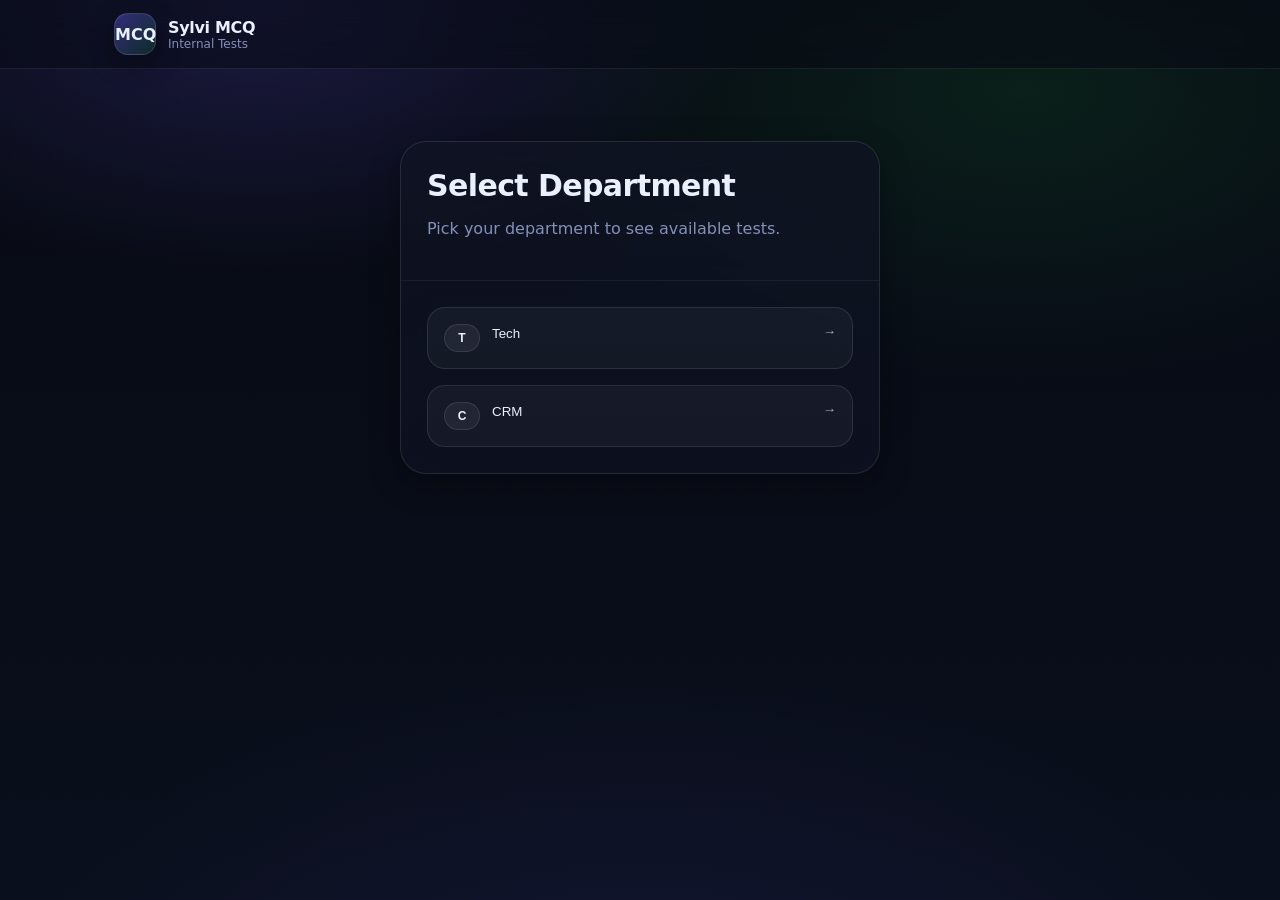
<file: index.html>
<!doctype html>
<html lang="en">

<head>
  <meta charset="utf-8" />
  <meta name="viewport" content="width=device-width,initial-scale=1" />
  <title>MCQ Tests</title>
  <link rel="stylesheet" href="./assets/app.css" />
</head>

<body>
  <header class="topbar">
    <div class="container topbar__inner">
      <div class="brand">
        <div class="brand__logo">MCQ</div>
        <div class="brand__text">
          <div class="brand__title">Sylvi MCQ</div>
          <div class="brand__sub">Internal Tests</div>
        </div>
      </div>
    </div>
  </header>

  <main class="container section">
    <!-- Screen 1: Department picker -->
    <div id="screenDept" class="card max480">
      <div class="card__header">
        <h1 class="h2">Select Department</h1>
        <p class="muted">Pick your department to see available tests.</p>
      </div>
      <div id="deptList" class="stack"></div>
    </div>

    <!-- Screen 2: Tests grid (hidden until dept is picked) -->
    <div id="screenTests" class="card hidden">
      <div class="card__header">
        <h1 class="h2">Available Tests</h1>
        <p class="muted" id="testsSubtitle">-</p>
      </div>

      <div id="testsGrid" class="grid"></div>

      <div class="card__footer row spaceBetween">
        <button class="btn btn--secondary" id="btnChangeDept">Change Department</button>
        <p class="tiny muted">Submissions sent to Google Sheets via Apps Script.</p>
      </div>
    </div>
  </main>

  <script>
    (async function () {
      const deptsRes = await fetch("./data/departments.json", { cache: "no-store" });
      const departments = await deptsRes.json();

      const screenDept = document.getElementById("screenDept");
      const screenTests = document.getElementById("screenTests");
      const deptList = document.getElementById("deptList");
      const grid = document.getElementById("testsGrid");
      const testsSubtitle = document.getElementById("testsSubtitle");
      const btnChangeDept = document.getElementById("btnChangeDept");

      let activeDept = null;

      // Render department options as big clickable cards
      departments.forEach(d => {
        const btn = document.createElement("button");
        btn.className = "option";
        btn.innerHTML = `
          <div class="optLeft">
            <div class="optKey">${escapeHtml(d.label.charAt(0))}</div>
            <div class="optText">${escapeHtml(d.label)}</div>
          </div>
          <div class="optRight">→</div>
        `;
        btn.addEventListener("click", () => selectDept(d.id));
        deptList.appendChild(btn);
      });

      async function selectDept(deptId) {
        activeDept = deptId;
        localStorage.setItem("mcq:dept", deptId);
        history.replaceState(null, "", `?dept=${deptId}`);

        const dept = departments.find(d => d.id === deptId);
        testsSubtitle.textContent = `${dept.label} Department`;

        screenDept.classList.add("hidden");
        screenTests.classList.remove("hidden");

        grid.innerHTML = '<div class="muted" style="padding:26px;text-align:center;">Loading...</div>';
        let tests = [];
        try {
          const res = await fetch(`./data/${deptId}/tests.json`, { cache: "no-store" });
          tests = await res.json();
        } catch {}

        grid.innerHTML = "";
        if (tests.length === 0) {
          grid.innerHTML = '<div class="muted" style="padding:26px;text-align:center;">No tests available for this department yet.</div>';
          return;
        }
        tests.forEach(t => {
          const el = document.createElement("a");
          el.className = "testCard";
          el.href = `./pages/test.html?testId=${encodeURIComponent(t.testId)}&dept=${encodeURIComponent(deptId)}`;
          el.innerHTML = `
            <div class="testCard__title">${escapeHtml(t.title)}</div>
            <div class="testCard__meta">
              <span class="chip">Questions: ${t.questionCount}</span>
              <span class="chip">Time: ${Math.round(t.durationSeconds / 60)} min</span>
            </div>
            <div class="testCard__cta">Start →</div>
          `;
          grid.appendChild(el);
        });
      }

      btnChangeDept.addEventListener("click", () => {
        screenTests.classList.add("hidden");
        screenDept.classList.remove("hidden");
        history.replaceState(null, "", location.pathname);
      });

      // Auto-select if dept is in URL
      const qs = new URLSearchParams(location.search);
      const urlDept = qs.get("dept");
      if (urlDept && departments.find(d => d.id === urlDept)) {
        await selectDept(urlDept);
      }

      function escapeHtml(s) {
        return String(s).replace(/[&<>"']/g, m => ({
          "&": "&amp;", "<": "&lt;", ">": "&gt;", '"': "&quot;", "'": "&#039;"
        }[m]));
      }
    })();
  </script>
</body>

</html>
</file>
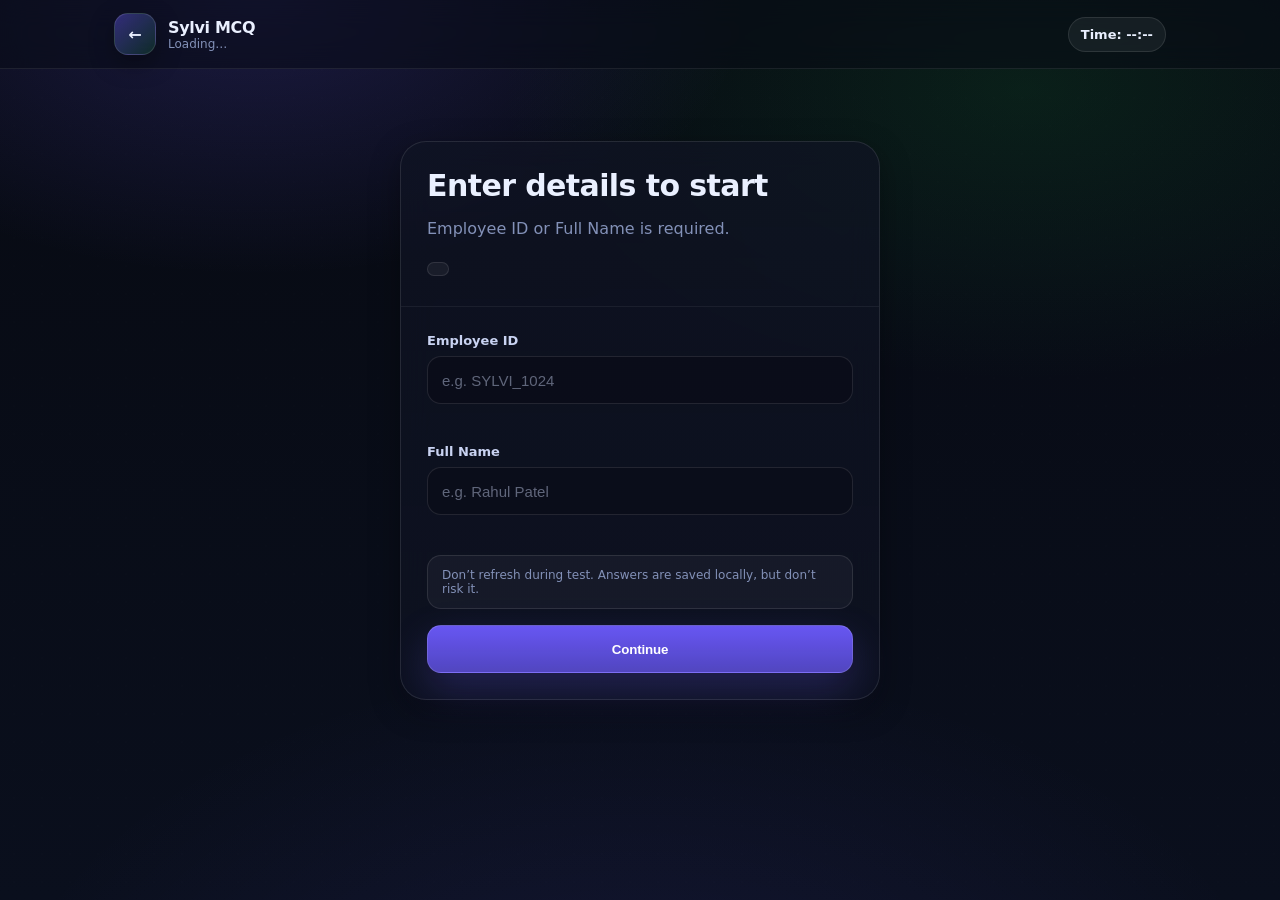
<file: pages/test.html>
<!doctype html>
<html lang="en">

<head>
  <meta charset="utf-8" />
  <meta name="viewport" content="width=device-width,initial-scale=1" />
  <title>MCQ Test</title>
  <link rel="stylesheet" href="../assets/app.css" />
</head>

<body>
  <header class="topbar">
    <div class="container topbar__inner">
      <div class="brand">
        <a class="brand__logo link" href="../index.html" title="Back">←</a>
        <div class="brand__text">
          <div class="brand__title" id="hdrTitle">Sylvi MCQ</div>
          <div class="brand__sub" id="hdrSub">Loading…</div>
        </div>
      </div>

      <div class="hudRight">
        <div id="timerPill" class="pill">Time: --:--</div>
      </div>
    </div>
  </header>

  <main class="container section">
    <!-- STEP 1: IDENTITY -->
    <section id="screenGate" class="screen">
      <div class="card max480">
        <div class="card__header">
          <h1 class="h2">Enter details to start</h1>
          <p class="muted">Employee ID or Full Name is required.</p>
          <span class="chip" id="deptBadge" style="margin-top:8px;"></span>
        </div>

        <div class="stack">
          <div class="field">
            <label class="label" for="employeeId">Employee ID</label>
            <input class="input" id="employeeId" placeholder="e.g. SYLVI_1024" />
            <div class="help" id="empHelp"></div>
          </div>

          <div class="field">
            <label class="label" for="fullName">Full Name</label>
            <input class="input" id="fullName" placeholder="e.g. Rahul Patel" />
            <div class="help" id="nameHelp"></div>
          </div>

          <div class="notice tiny muted">
            Don’t refresh during test. Answers are saved locally, but don’t risk it.
          </div>

          <button class="btn btn--primary w100" id="btnContinue">Continue</button>
        </div>
      </div>
    </section>

    <!-- STEP 2: INSTRUCTIONS -->
    <section id="screenIntro" class="screen hidden">
      <div class="card max640">
        <div class="card__header">
          <h2 class="h2" id="introTitle">Test</h2>
          <div class="row gap8">
            <span class="chip" id="introQCount">Questions: -</span>
            <span class="chip" id="introTime">Time: -</span>
            <span class="chip">4 options each</span>
          </div>
        </div>

        <div class="stack">
          <ul class="list">
            <li>Timer starts only when you click <b>Start Test</b>.</li>
            <li>You won’t see correct answers during the test.</li>
            <li>You can review unanswered/marked questions before final submit.</li>
          </ul>

          <div class="row spaceBetween">
            <a class="btn btn--secondary" href="../index.html">Back</a>
            <button class="btn btn--primary" id="btnStart">Start Test</button>
          </div>
        </div>
      </div>
    </section>

    <!-- STEP 3: TEST -->
    <section id="screenTest" class="screen hidden">
      <div class="layout">
        <!-- Left navigator (desktop) -->
        <aside class="sidebar" id="sidebar">
          <div class="card">
            <div class="card__header">
              <div class="h3">Questions</div>
              <div class="muted tiny" id="navStats">Answered 0 / 0</div>
            </div>
            <div id="navChips" class="chipsGrid"></div>
            <div class="card__footer">
              <button class="btn btn--ghost w100" id="btnReview">Review & Submit</button>
            </div>
          </div>
        </aside>

        <!-- Main question -->
        <section class="main">
          <div class="card">
            <div class="card__header row spaceBetween">
              <div>
                <div class="muted tiny" id="qMeta">Q - / -</div>
                <div class="h3" id="qText">Loading…</div>
              </div>
              <div class="row gap8">
                <span class="chip" id="markedChip" style="display:none;">Marked</span>
              </div>
            </div>

            <div class="stack" id="optionsWrap"></div>

            <div class="card__footer row spaceBetween">
              <div class="row gap8">
                <button class="btn btn--secondary" id="btnPrev">Back</button>
                <button class="btn btn--ghost" id="btnMark">Mark for review</button>
                <button class="btn btn--ghost" id="btnClear">Clear choice</button>
              </div>

              <div class="row gap8">
                <div class="progressWrap">
                  <div class="progressBar">
                    <div class="progressFill" id="progressFill"></div>
                  </div>
                  <div class="tiny muted" id="progressTxt">Answered 0/0</div>
                </div>
                <button class="btn btn--primary" id="btnNext">Save & Next</button>
              </div>
            </div>
          </div>

          <!-- Mobile chips row -->
          <div class="mobileChips card" id="mobileChipsCard">
            <div class="card__header">
              <div class="h3">Jump to</div>
            </div>
            <div class="chipsRow" id="navChipsMobile"></div>
          </div>
        </section>
      </div>
    </section>

    <!-- STEP 4: REVIEW -->
    <section id="screenReview" class="screen hidden">
      <div class="card max720">
        <div class="card__header">
          <h2 class="h2">Review & Submit</h2>
          <p class="muted">This is not correctness review. It’s completion review.</p>
        </div>

        <div class="stack">
          <div class="row gap8 wrap">
            <span class="chip" id="revIdentity">Identity: -</span>
            <span class="chip" id="revAnswered">Answered: -</span>
            <span class="chip" id="revMarked">Marked: -</span>
            <span class="chip" id="revLeft">Time left: -</span>
          </div>

          <div>
            <div class="h3">Questions</div>
            <div id="revChips" class="chipsGrid"></div>
          </div>

          <div class="row spaceBetween">
            <button class="btn btn--secondary" id="btnBackToTest">Go back</button>
            <button class="btn btn--primary" id="btnFinalSubmit">Submit Final</button>
          </div>
        </div>
      </div>
    </section>

    <!-- STEP 5: SUCCESS -->
    <section id="screenSuccess" class="screen hidden">
      <div class="card max640">
        <div class="card__header">
          <h2 class="h2">Submission received</h2>
          <p class="muted">Your response has been recorded.</p>
        </div>
        <div class="stack">
          <div class="chip">Submission ID: <span id="subId">-</span></div>
          <a class="btn btn--primary" href="../index.html">Back to Tests</a>
        </div>
      </div>
    </section>

    <!-- Modal -->
    <div id="modal" class="modal hidden" role="dialog" aria-modal="true">
      <div class="modal__backdrop"></div>
      <div class="modal__panel">
        <div class="h3" id="modalTitle">Confirm</div>
        <p class="muted" id="modalBody">-</p>
        <div class="row right gap8">
          <button class="btn btn--secondary" id="modalCancel">Cancel</button>
          <button class="btn btn--primary" id="modalOk">OK</button>
        </div>
      </div>
    </div>
  </main>

  <script src="../assets/app.js"></script>
</body>

</html>
</file>
<file: assets/app.css>
:root {
  /* Brand + Accent */
  --primary-500: #168037;
  /* Sylvi green */
  --primary-400: #2AA34F;
  --primary-100: #D9F2E1;

  /* Screenshot vibe accent (subtle) */
  --accent-500: #6D5BFF;
  /* blue/purple */
  --accent-400: #7C6CFF;

  /* Dark system */
  --bg-950: #070A12;
  --bg-900: #0A0F1D;
  --panel-900: rgba(16, 20, 36, 0.72);
  --panel-800: rgba(16, 20, 36, 0.58);

  --text-100: #EAF0FF;
  --text-200: #C9D3F2;
  --text-300: #A5B1D8;
  --muted: #8391B8;

  --border: rgba(255, 255, 255, 0.10);
  --border-strong: rgba(255, 255, 255, 0.16);

  --radius-sm: 10px;
  --radius-md: 14px;
  --radius-lg: 18px;
  --radius-xl: 26px;

  --shadow-1: 0 10px 30px rgba(0, 0, 0, 0.35);
  --shadow-2: 0 18px 60px rgba(0, 0, 0, 0.45);

  --ring: 0 0 0 3px rgba(109, 91, 255, 0.22);
}

* {
  box-sizing: border-box;
}

html,
body {
  height: 100%;
}

body {
  margin: 0;
  font-family: ui-sans-serif, system-ui, -apple-system, Segoe UI, Roboto, Arial, sans-serif;
  color: var(--text-100);
  background:
    radial-gradient(900px 500px at 20% 0%, rgba(109, 91, 255, 0.20), transparent 55%),
    radial-gradient(900px 500px at 80% 10%, rgba(22, 128, 55, 0.18), transparent 58%),
    radial-gradient(1100px 700px at 50% 120%, rgba(109, 91, 255, 0.10), transparent 60%),
    linear-gradient(180deg, var(--bg-950), var(--bg-900));
  overflow-x: hidden;
}

/* dotted grid overlay like screenshots */
body::before {
  content: "";
  position: fixed;
  inset: 0;
  background-image: radial-gradient(rgba(255, 255, 255, 0.10) 1px, transparent 1px);
  background-size: 28px 28px;
  opacity: 0.18;
  pointer-events: none;
  mix-blend-mode: overlay;
}

a {
  color: inherit;
  text-decoration: none;
}

.container {
  max-width: 1100px;
  margin: 0 auto;
  padding: 0 16px;
}

.section {
  padding: 28px 0;
}

@media(min-width:768px) {
  .container {
    padding: 0 24px;
  }

  .section {
    padding: 72px 0;
  }
}

/* Topbar */
.topbar {
  position: sticky;
  top: 0;
  z-index: 10;
  background: rgba(9, 12, 22, 0.55);
  backdrop-filter: blur(14px);
  border-bottom: 1px solid rgba(255, 255, 255, 0.08);
}

.topbar__inner {
  height: 68px;
  display: flex;
  align-items: center;
  justify-content: space-between;
  gap: 16px;
}

.brand {
  display: flex;
  align-items: center;
  gap: 12px;
}

.brand__logo {
  width: 42px;
  height: 42px;
  border-radius: 14px;
  display: grid;
  place-items: center;
  background: linear-gradient(135deg, rgba(109, 91, 255, 0.40), rgba(22, 128, 55, 0.25));
  border: 1px solid rgba(255, 255, 255, 0.12);
  box-shadow: 0 8px 24px rgba(0, 0, 0, 0.35);
  color: var(--text-100);
  font-weight: 900;
}

.brand__title {
  font-weight: 900;
  letter-spacing: -0.02em;
}

.brand__sub {
  font-size: 12px;
  color: var(--muted);
}

/* Typography */
.h2 {
  font-size: 30px;
  margin: 0 0 10px;
  letter-spacing: -0.02em;
}

.h3 {
  font-size: 18px;
  font-weight: 800;
  letter-spacing: -0.01em;
}

.muted {
  color: var(--muted);
}

.tiny {
  font-size: 12px;
}

.link {
  display: inline-grid;
  place-items: center;
}

/* Card / glass panel */
.card {
  background: linear-gradient(180deg, var(--panel-900), var(--panel-800));
  border: 1px solid var(--border);
  border-radius: var(--radius-xl);
  box-shadow: var(--shadow-1);
  backdrop-filter: blur(16px);
}

.card__header {
  padding: 26px;
  border-bottom: 1px solid rgba(255, 255, 255, 0.06);
}

.card__footer {
  padding: 16px 26px;
  border-top: 1px solid rgba(255, 255, 255, 0.06);
}

.max480 {
  max-width: 480px;
  margin: 0 auto;
}

.max640 {
  max-width: 640px;
  margin: 0 auto;
}

.max720 {
  max-width: 720px;
  margin: 0 auto;
}

.stack {
  padding: 26px;
  display: flex;
  flex-direction: column;
  gap: 16px;
}

/* Layout helpers */
.row {
  display: flex;
  align-items: center;
}

.wrap {
  flex-wrap: wrap;
}

.gap8 {
  gap: 8px;
}

.right {
  justify-content: flex-end;
}

.spaceBetween {
  justify-content: space-between;
}

/* Inputs */
.field {
  display: flex;
  flex-direction: column;
  gap: 8px;
}

.label {
  font-size: 13px;
  color: var(--text-200);
  font-weight: 700;
}

.input {
  height: 48px;
  padding: 0 14px;
  border-radius: var(--radius-md);
  border: 1px solid rgba(255, 255, 255, 0.10);
  background: rgba(10, 12, 22, 0.55);
  color: var(--text-100);
  outline: none;
  font-size: 15px;
}

.input::placeholder {
  color: rgba(201, 211, 242, 0.45);
}

.input:focus {
  border-color: rgba(109, 91, 255, 0.45);
  box-shadow: var(--ring);
}

.help {
  font-size: 12px;
  color: var(--muted);
  min-height: 16px;
}

.help.error {
  color: #FF7A7A;
}

/* Buttons */
.btn {
  height: 48px;
  padding: 0 24px;
  border-radius: var(--radius-md);
  border: 1px solid transparent;
  cursor: pointer;
  font-weight: 900;
  letter-spacing: -0.01em;
  display: inline-flex;
  align-items: center;
  justify-content: center;
  gap: 10px;
  transition: transform .15s ease, box-shadow .15s ease, filter .15s ease, border-color .15s ease;
}

.btn:active {
  transform: translateY(1px);
}

.btn--primary {
  color: white;
  background: linear-gradient(180deg, rgba(109, 91, 255, 0.95), rgba(109, 91, 255, 0.72));
  border-color: rgba(255, 255, 255, 0.14);
  box-shadow: 0 16px 40px rgba(109, 91, 255, 0.24);
}

.btn--primary:hover {
  filter: brightness(1.05);
}

.btn--secondary {
  background: rgba(255, 255, 255, 0.06);
  color: var(--text-100);
  border-color: rgba(255, 255, 255, 0.10);
}

.btn--secondary:hover {
  border-color: rgba(255, 255, 255, 0.16);
}

.btn--ghost {
  background: transparent;
  color: var(--text-200);
  border-color: rgba(255, 255, 255, 0.10);
}

.btn--ghost:hover {
  border-color: rgba(255, 255, 255, 0.16);
}

.btn:disabled {
  opacity: 0.50;
  cursor: not-allowed;
}

.w100 {
  width: 100%;
}

/* Chips / Pills */
.chip {
  display: inline-flex;
  align-items: center;
  gap: 6px;
  border: 1px solid rgba(255, 255, 255, 0.10);
  background: rgba(255, 255, 255, 0.05);
  border-radius: 999px;
  padding: 6px 10px;
  font-size: 12px;
  color: var(--text-200);
}

.pill {
  border: 1px solid rgba(255, 255, 255, 0.10);
  background: rgba(255, 255, 255, 0.06);
  border-radius: 999px;
  padding: 9px 12px;
  font-weight: 900;
  font-size: 13px;
  color: var(--text-100);
}

.pill.warn {
  border-color: rgba(245, 158, 11, 0.45);
  background: rgba(245, 158, 11, 0.12);
  color: #FFD89C;
}

.pill.crit {
  border-color: rgba(220, 38, 38, 0.45);
  background: rgba(220, 38, 38, 0.12);
  color: #FFB1B1;
}

/* Department tabs */
.deptTabs {
  display: flex;
  gap: 8px;
  padding: 16px 26px 0;
  flex-wrap: wrap;
}

.deptTab {
  height: 40px;
  padding: 0 20px;
  border-radius: 999px;
  border: 1px solid rgba(255, 255, 255, 0.10);
  background: rgba(255, 255, 255, 0.04);
  color: var(--text-200);
  cursor: pointer;
  font-weight: 900;
  font-size: 13px;
  letter-spacing: 0.02em;
  transition: border-color .15s ease, background .15s ease, color .15s ease;
}

.deptTab:hover {
  border-color: rgba(255, 255, 255, 0.16);
}

.deptTab.active {
  border-color: rgba(109, 91, 255, 0.55);
  background: rgba(109, 91, 255, 0.14);
  color: var(--text-100);
  box-shadow: var(--ring);
}

/* Index grid cards */
.grid {
  display: grid;
  gap: 12px;
  padding: 26px;
  grid-template-columns: repeat(1, minmax(0, 1fr));
}

@media(min-width:768px) {
  .grid {
    grid-template-columns: repeat(2, minmax(0, 1fr));
  }
}

@media(min-width:1024px) {
  .grid {
    grid-template-columns: repeat(3, minmax(0, 1fr));
  }
}

.testCard {
  display: block;
  padding: 18px;
  border: 1px solid rgba(255, 255, 255, 0.10);
  border-radius: var(--radius-xl);
  background: rgba(255, 255, 255, 0.04);
  box-shadow: 0 12px 30px rgba(0, 0, 0, 0.28);
  transition: transform .15s ease, border-color .15s ease, box-shadow .15s ease;
}

.testCard:hover {
  transform: translateY(-2px);
  border-color: rgba(255, 255, 255, 0.16);
  box-shadow: 0 22px 50px rgba(0, 0, 0, 0.40);
}

.testCard__title {
  font-weight: 900;
  margin-bottom: 10px;
  letter-spacing: -0.01em;
}

.testCard__meta {
  display: flex;
  gap: 8px;
  flex-wrap: wrap;
}

.testCard__cta {
  margin-top: 14px;
  font-weight: 900;
  color: #B9B2FF;
}

/* Test layout */
.layout {
  display: grid;
  grid-template-columns: 1fr;
  gap: 16px;
}

@media(min-width:1024px) {
  .layout {
    grid-template-columns: 280px 1fr;
    align-items: start;
  }
}

.sidebar {
  display: none;
}

@media(min-width:1024px) {
  .sidebar {
    display: block;
    position: sticky;
    top: 92px;
  }
}

.main {
  display: flex;
  flex-direction: column;
  gap: 16px;
}

/* Option cards (big glass buttons) */
.option {
  border: 1px solid rgba(255, 255, 255, 0.10);
  border-radius: var(--radius-lg);
  padding: 16px;
  display: flex;
  align-items: flex-start;
  justify-content: space-between;
  gap: 12px;
  background: rgba(255, 255, 255, 0.04);
  cursor: pointer;
  transition: transform .15s ease, border-color .15s ease, box-shadow .15s ease, background .15s ease;
}

.option:hover {
  border-color: rgba(255, 255, 255, 0.16);
  box-shadow: 0 18px 40px rgba(0, 0, 0, 0.35);
  transform: translateY(-1px);
}

.option.selected {
  border-color: rgba(109, 91, 255, 0.55);
  background: rgba(109, 91, 255, 0.14);
  box-shadow: 0 18px 60px rgba(109, 91, 255, 0.14);
}

.optLeft {
  display: flex;
  gap: 12px;
  align-items: flex-start;
}

.optKey {
  min-width: 36px;
  height: 28px;
  border-radius: 999px;
  display: grid;
  place-items: center;
  background: rgba(255, 255, 255, 0.06);
  border: 1px solid rgba(255, 255, 255, 0.10);
  font-weight: 900;
  font-size: 12px;
  color: var(--text-100);
}

.option.selected .optKey {
  background: rgba(109, 91, 255, 0.35);
  border-color: rgba(109, 91, 255, 0.40);
}

.optText {
  line-height: 1.45;
  color: var(--text-100);
}

.optRight {
  font-weight: 900;
  opacity: .70;
  color: var(--text-100);
}

/* Progress bar */
.progressWrap {
  min-width: 220px;
}

.progressBar {
  height: 10px;
  background: rgba(255, 255, 255, 0.06);
  border: 1px solid rgba(255, 255, 255, 0.10);
  border-radius: 999px;
  overflow: hidden;
}

.progressFill {
  height: 100%;
  width: 0%;
  background: linear-gradient(90deg, rgba(109, 91, 255, 0.95), rgba(109, 91, 255, 0.55));
}

/* Chips navigator */
.chipsGrid {
  padding: 16px 26px 26px;
  display: grid;
  grid-template-columns: repeat(5, 1fr);
  gap: 10px;
}

.chipsRow {
  display: flex;
  gap: 10px;
  overflow: auto;
  padding: 12px 16px 16px;
}

.chipBtn {
  height: 36px;
  min-width: 36px;
  padding: 0 10px;
  border-radius: 999px;
  border: 1px solid rgba(255, 255, 255, 0.10);
  background: rgba(255, 255, 255, 0.04);
  cursor: pointer;
  font-weight: 900;
  font-size: 12px;
  color: var(--text-100);
  transition: border-color .15s ease, background .15s ease, box-shadow .15s ease;
}

.chipBtn:hover {
  border-color: rgba(255, 255, 255, 0.16);
}

.chipBtn.answered {
  background: rgba(22, 128, 55, 0.14);
  border-color: rgba(22, 128, 55, 0.30);
}

.chipBtn.current {
  border-color: rgba(109, 91, 255, 0.55);
  box-shadow: var(--ring);
}

.chipBtn.marked {
  position: relative;
}

.chipBtn.marked::after {
  content: "";
  position: absolute;
  top: 6px;
  right: 6px;
  width: 7px;
  height: 7px;
  border-radius: 50%;
  background: #F59E0B;
  box-shadow: 0 0 0 3px rgba(245, 158, 11, 0.18);
}

/* Mobile chips container */
.mobileChips {
  display: block;
}

@media(min-width:1024px) {
  .mobileChips {
    display: none;
  }
}

/* Lists / notice */
.list {
  margin: 0;
  padding-left: 18px;
  color: var(--text-200);
}

.notice {
  padding: 12px 14px;
  border-radius: var(--radius-md);
  border: 1px solid rgba(255, 255, 255, 0.10);
  background: rgba(255, 255, 255, 0.04);
}

/* Screens */
.hidden {
  display: none;
}

/* Modal */
.modal {
  position: fixed;
  inset: 0;
  display: grid;
  place-items: center;
  z-index: 50;
}

.modal.hidden {
  display: none;
}

.modal__backdrop {
  position: absolute;
  inset: 0;
  background: rgba(0, 0, 0, 0.55);
  backdrop-filter: blur(2px);
}

.modal__panel {
  position: relative;
  width: min(520px, calc(100% - 32px));
  background: linear-gradient(180deg, rgba(18, 22, 40, 0.90), rgba(18, 22, 40, 0.70));
  border-radius: var(--radius-xl);
  border: 1px solid rgba(255, 255, 255, 0.12);
  padding: 20px;
  box-shadow: var(--shadow-2);
  backdrop-filter: blur(16px);
}

/* ================================
   Motion Layer (subtle, premium)
   - card entrance
   - option selection glow
   - timer pulse when critical
   ================================ */

/* Respect reduced motion */
@media (prefers-reduced-motion: reduce) {
  * {
    animation: none !important;
    transition: none !important;
  }
}

/* --- 1) Subtle entrance animation for cards --- */
/* Applies when a screen becomes visible (not .hidden) */
.screen {
  animation: none;
}

.screen:not(.hidden) .card {
  animation: cardIn 420ms cubic-bezier(.2, .8, .2, 1) both;
}

@keyframes cardIn {
  0% {
    opacity: 0;
    transform: translateY(10px) scale(0.99);
    filter: blur(2px);
  }

  100% {
    opacity: 1;
    transform: translateY(0) scale(1);
    filter: blur(0);
  }
}

/* Stagger for stacks inside cards */
.screen:not(.hidden) .card .stack>* {
  opacity: 0;
  transform: translateY(8px);
  animation: itemIn 360ms cubic-bezier(.2, .8, .2, 1) both;
}

.screen:not(.hidden) .card .stack>*:nth-child(1) {
  animation-delay: 80ms;
}

.screen:not(.hidden) .card .stack>*:nth-child(2) {
  animation-delay: 120ms;
}

.screen:not(.hidden) .card .stack>*:nth-child(3) {
  animation-delay: 160ms;
}

.screen:not(.hidden) .card .stack>*:nth-child(4) {
  animation-delay: 200ms;
}

.screen:not(.hidden) .card .stack>*:nth-child(5) {
  animation-delay: 240ms;
}

.screen:not(.hidden) .card .stack>*:nth-child(6) {
  animation-delay: 280ms;
}

.screen:not(.hidden) .card .stack>*:nth-child(7) {
  animation-delay: 320ms;
}

@keyframes itemIn {
  to {
    opacity: 1;
    transform: translateY(0);
  }
}

/* Prevent re-animating constantly on tiny UI updates
   (only animate large screens/cards; options animate separately) */
#optionsWrap .option {
  animation: none !important;
}

/* FIX: options were stuck invisible because stagger set opacity:0 */
#optionsWrap .option {
  opacity: 1 !important;
  transform: none !important;
}

#optionsWrap .optText {
  opacity: 1 !important;
}

#navChips .chipBtn,
#navChipsMobile .chipBtn,
#revChips .chipBtn {
  animation: none !important;
}

/* --- 2) Option selection glow animation --- */
/* Instant base transition already exists; this adds "pop + glow" on select */
.option.selected {
  position: relative;
  animation: optionSelect 220ms cubic-bezier(.2, .9, .2, 1) both;
}

@keyframes optionSelect {
  0% {
    transform: translateY(0) scale(1);
  }

  50% {
    transform: translateY(-1px) scale(1.01);
  }

  100% {
    transform: translateY(0) scale(1);
  }
}

/* Glow ring using pseudo element */
.option.selected::after {
  content: "";
  position: absolute;
  inset: -2px;
  border-radius: inherit;
  pointer-events: none;
  background: radial-gradient(600px 120px at 20% 0%, rgba(109, 91, 255, 0.38), transparent 60%),
    radial-gradient(600px 120px at 80% 100%, rgba(22, 128, 55, 0.20), transparent 60%);
  opacity: 0;
  animation: glowOn 260ms ease-out forwards;
}

@keyframes glowOn {
  0% {
    opacity: 0;
    filter: blur(6px);
  }

  100% {
    opacity: 1;
    filter: blur(10px);
  }
}

/* Subtle shimmer on selected key pill */
.option.selected .optKey {
  animation: keyPulse 360ms ease-out both;
}

@keyframes keyPulse {
  0% {
    transform: scale(1);
  }

  50% {
    transform: scale(1.06);
  }

  100% {
    transform: scale(1);
  }
}

/* --- 3) Timer pulse when critical --- */
/* Your JS already toggles .pill.crit, so this just works */
.pill.crit {
  animation: timerPulse 900ms ease-in-out infinite;
}

@keyframes timerPulse {
  0% {
    box-shadow: 0 0 0 0 rgba(220, 38, 38, 0.35);
    transform: translateY(0);
  }

  50% {
    box-shadow: 0 0 0 8px rgba(220, 38, 38, 0.00);
    transform: translateY(-0.5px);
  }

  100% {
    box-shadow: 0 0 0 0 rgba(220, 38, 38, 0.00);
    transform: translateY(0);
  }
}

/* Optional: slight warn pulse (more subtle than critical) */
.pill.warn {
  animation: timerWarn 1400ms ease-in-out infinite;
}

@keyframes timerWarn {

  0%,
  100% {
    box-shadow: 0 0 0 0 rgba(245, 158, 11, 0.22);
  }

  50% {
    box-shadow: 0 0 0 6px rgba(245, 158, 11, 0.00);
  }
}

/* Modal entrance */
.modal:not(.hidden) .modal__panel {
  animation: modalIn 240ms cubic-bezier(.2, .9, .2, 1) both;
}

@keyframes modalIn {
  from {
    opacity: 0;
    transform: translateY(10px) scale(0.99);
  }

  to {
    opacity: 1;
    transform: translateY(0) scale(1);
  }
}
</file>
